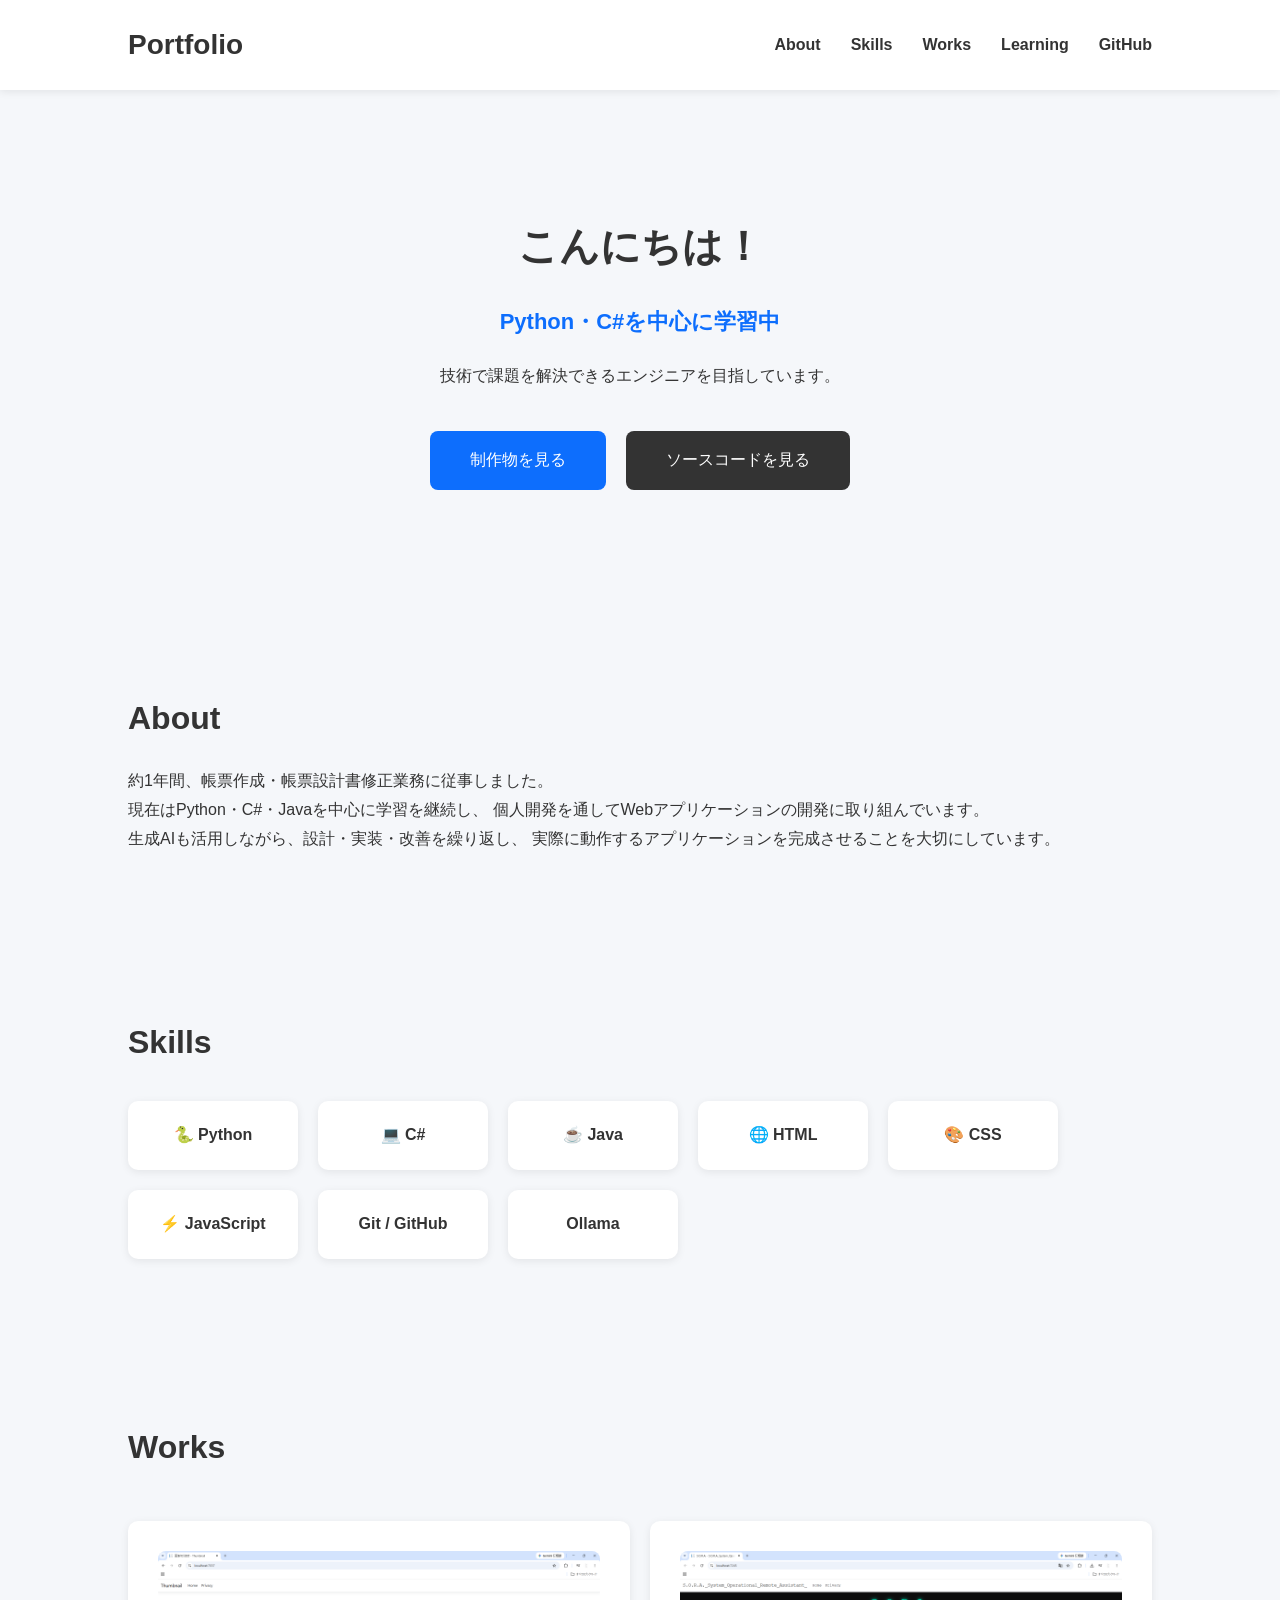
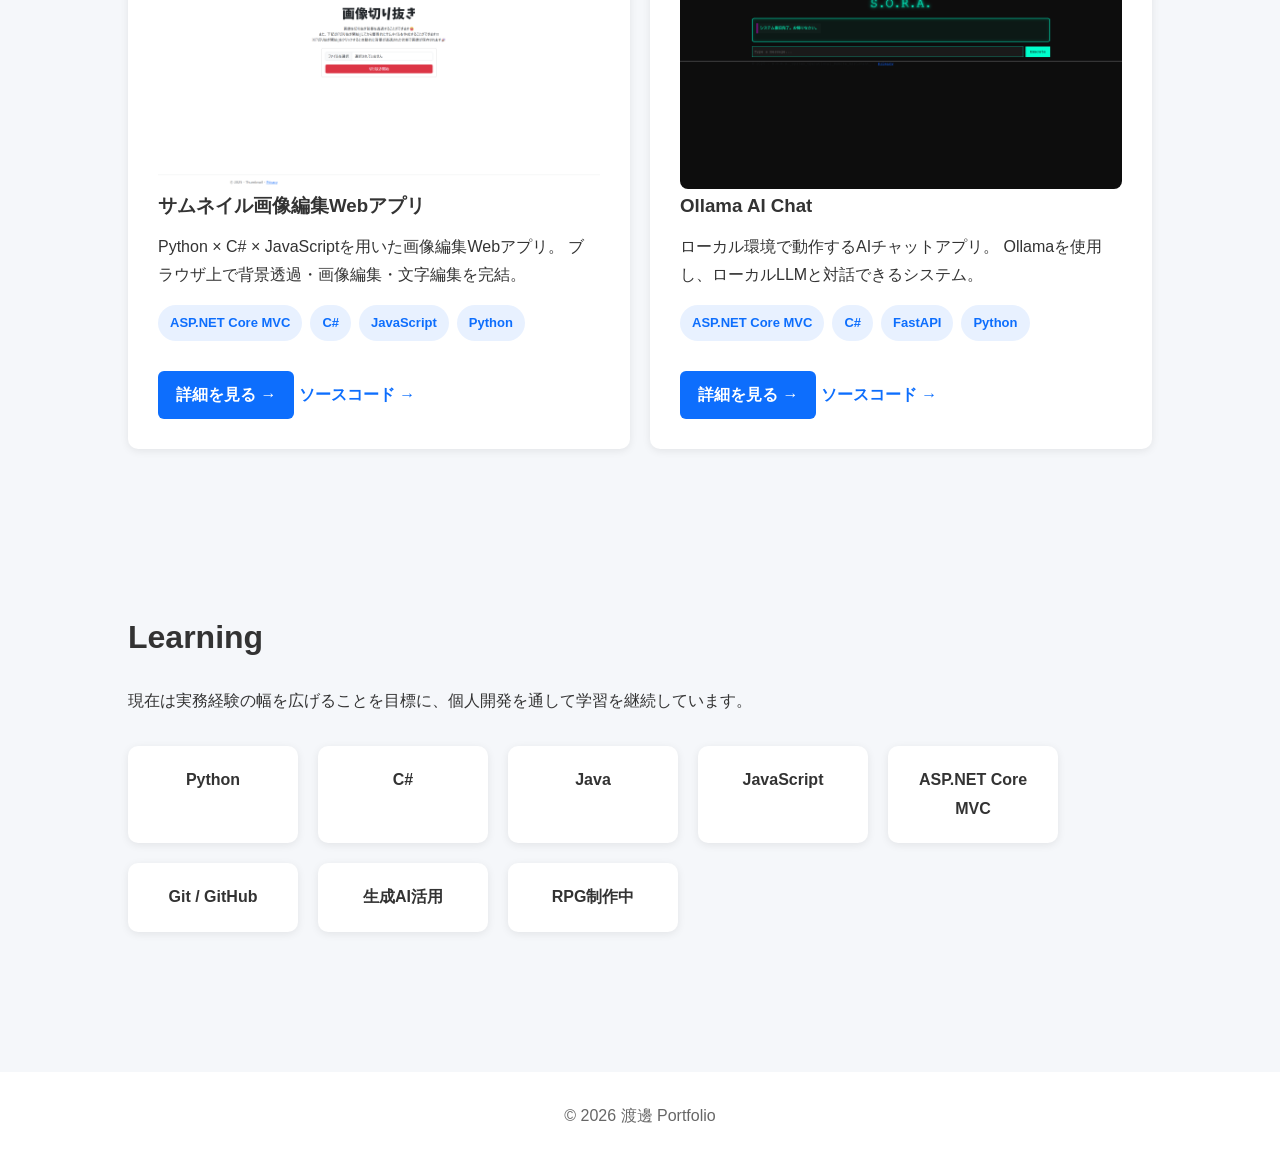
<file: index.html>
<!DOCTYPE html>
<html lang="ja">

<head>
    <meta charset="UTF-8">
    <meta name="viewport" content="width=device-width, initial-scale=1.0">
    <title>Portfolio</title>

    <link rel="stylesheet" href="css/style.css">
</head>

<body>

    <!-- Header -->
    <header>

        <div class="logo">
            <a href="index.html">Portfolio</a>
        </div>

        <nav>

            <ul>

                <li><a href="#about">About</a></li>

                <li><a href="#skills">Skills</a></li>

                <li><a href="#works">Works</a></li>

                <li><a href="#learning">Learning</a></li>

                <li>
                    <a href="https://github.com/wa0102" target="_blank" rel="noopener noreferrer">
                        GitHub
                    </a>
                </li>

            </ul>

        </nav>

    </header>

    <!-- Hero -->
    <main>

        <section class="hero">

            <h1>こんにちは！</h1>

            <p class="job">

                Python・C#を中心に学習中

            </p>

            <p>

                技術で課題を解決できるエンジニアを目指しています。

            </p>


            <div class="hero-buttons">
                <a href="#works" class="button">
                    制作物を見る
                </a>

                <a href="https://github.com/wa0102/portfolio"
                class="button github-button"
                target="_blank"
                rel="noopener noreferrer">

                    ソースコードを見る

                </a>
            </div>

        </section>

        <!-- About -->

        <section id="about">

            <h2>About</h2>

            <p>
                約1年間、帳票作成・帳票設計書修正業務に従事しました。
            </p>

            <p>
                現在はPython・C#・Javaを中心に学習を継続し、
                個人開発を通してWebアプリケーションの開発に取り組んでいます。
            </p>

            <p>
                生成AIも活用しながら、設計・実装・改善を繰り返し、
                実際に動作するアプリケーションを完成させることを大切にしています。
            </p>

        </section>

        <!-- Skills -->

        <section id="skills">

            <h2>Skills</h2>

            <div class="skill-list">

                <div class="skill-card">🐍 Python</div>
                <div class="skill-card">💻 C#</div>
                <div class="skill-card">☕ Java</div>
                <div class="skill-card">🌐 HTML</div>
                <div class="skill-card">🎨 CSS</div>
                <div class="skill-card">⚡ JavaScript</div>
                <div class="skill-card">Git / GitHub</div>
                <div class="skill-card">Ollama</div>

            </div>

        </section>

        <!-- Works -->

        <section id="works">

            <h2>Works</h2>
            <div class="work-list">
                <div class="work-card">
                    <div class="work-image">
                        <img src="images/ファイル選択.png" alt="サムネイル画像編集Webアプリ">
                    </div>

                    <div class="work-content">
                        <h3>サムネイル画像編集Webアプリ</h3>

                        <p>
                            Python × C# × JavaScriptを用いた画像編集Webアプリ。
                            ブラウザ上で背景透過・画像編集・文字編集を完結。
                        </p>

                        <div class="work-tags">
                            <span>ASP.NET Core MVC</span>
                            <span>C#</span>
                            <span>JavaScript</span>
                            <span>Python</span>
                        </div>

                        <a href="works/thumbnail.html" class="work-link">
                        詳細を見る →
                        </a>

                        <a
                        href="https://github.com/wa0102/thumbnail-image-editor"
                        class="github-link"
                        target="_blank"
                        rel="noopener noreferrer">

                        ソースコード →

                        </a>
                    </div>
                </div>

                <div class="work-card">
                    
                    <div class="work-image">
                        <img src="images/Chat画面.png" alt="Ollama AI Chat">
                    </div>

                    <div class="work-content">

                        <h3>Ollama AI Chat</h3>

                        <p>
                            ローカル環境で動作するAIチャットアプリ。
                            Ollamaを使用し、ローカルLLMと対話できるシステム。
                        </p>

                        <div class="work-tags">
                            <span>ASP.NET Core MVC</span>
                            <span>C#</span>
                            <span>FastAPI</span>
                            <span>Python</span>
                        </div>

                        <a href="works/Ollama.html" class="work-link">
                            詳細を見る →
                        </a>

                        <a
                        href="https://github.com/wa0102/Ollama-AI-Chat"
                        class="github-link"
                        target="_blank"
                        rel="noopener noreferrer">

                        ソースコード →

                        </a>

                    </div>

                </div> 

                <!--
                <div class="work-card">
                    
                    <div class="work-image">
                        <img src="images/rpg.png" alt="Python RPG">
                    </div>

                    <div class="work-content">
                        <h3>Python RPG</h3>

                        <p>Pythonで制作中のテキストベースRPGゲーム。</p>

                        <div class="work-tags">
                            <span>Python</span>
                        </div>

                        <a href="works/rpg.html" class="work-link">
                            詳細を見る →
                        </a>
                    </div>
                </div>   
                -->             

            </div>

        </section>

        <section id="learning">

            <h2>Learning</h2>

            <p>
                現在は実務経験の幅を広げることを目標に、個人開発を通して学習を継続しています。
            </p>

            <div class="skill-list">

                <div class="skill-card">Python</div>

                <div class="skill-card">C#</div>

                <div class="skill-card">Java</div>

                <div class="skill-card">JavaScript</div>

                <div class="skill-card">ASP.NET Core MVC</div>

                <div class="skill-card">Git / GitHub</div>

                <div class="skill-card">生成AI活用</div>

                <div class="skill-card">RPG制作中</div>

            </div>

        </section>

    </main>

    <footer>
        <p>© 2026 渡邊 Portfolio</p>
    </footer>

</body>

</html>
</file>
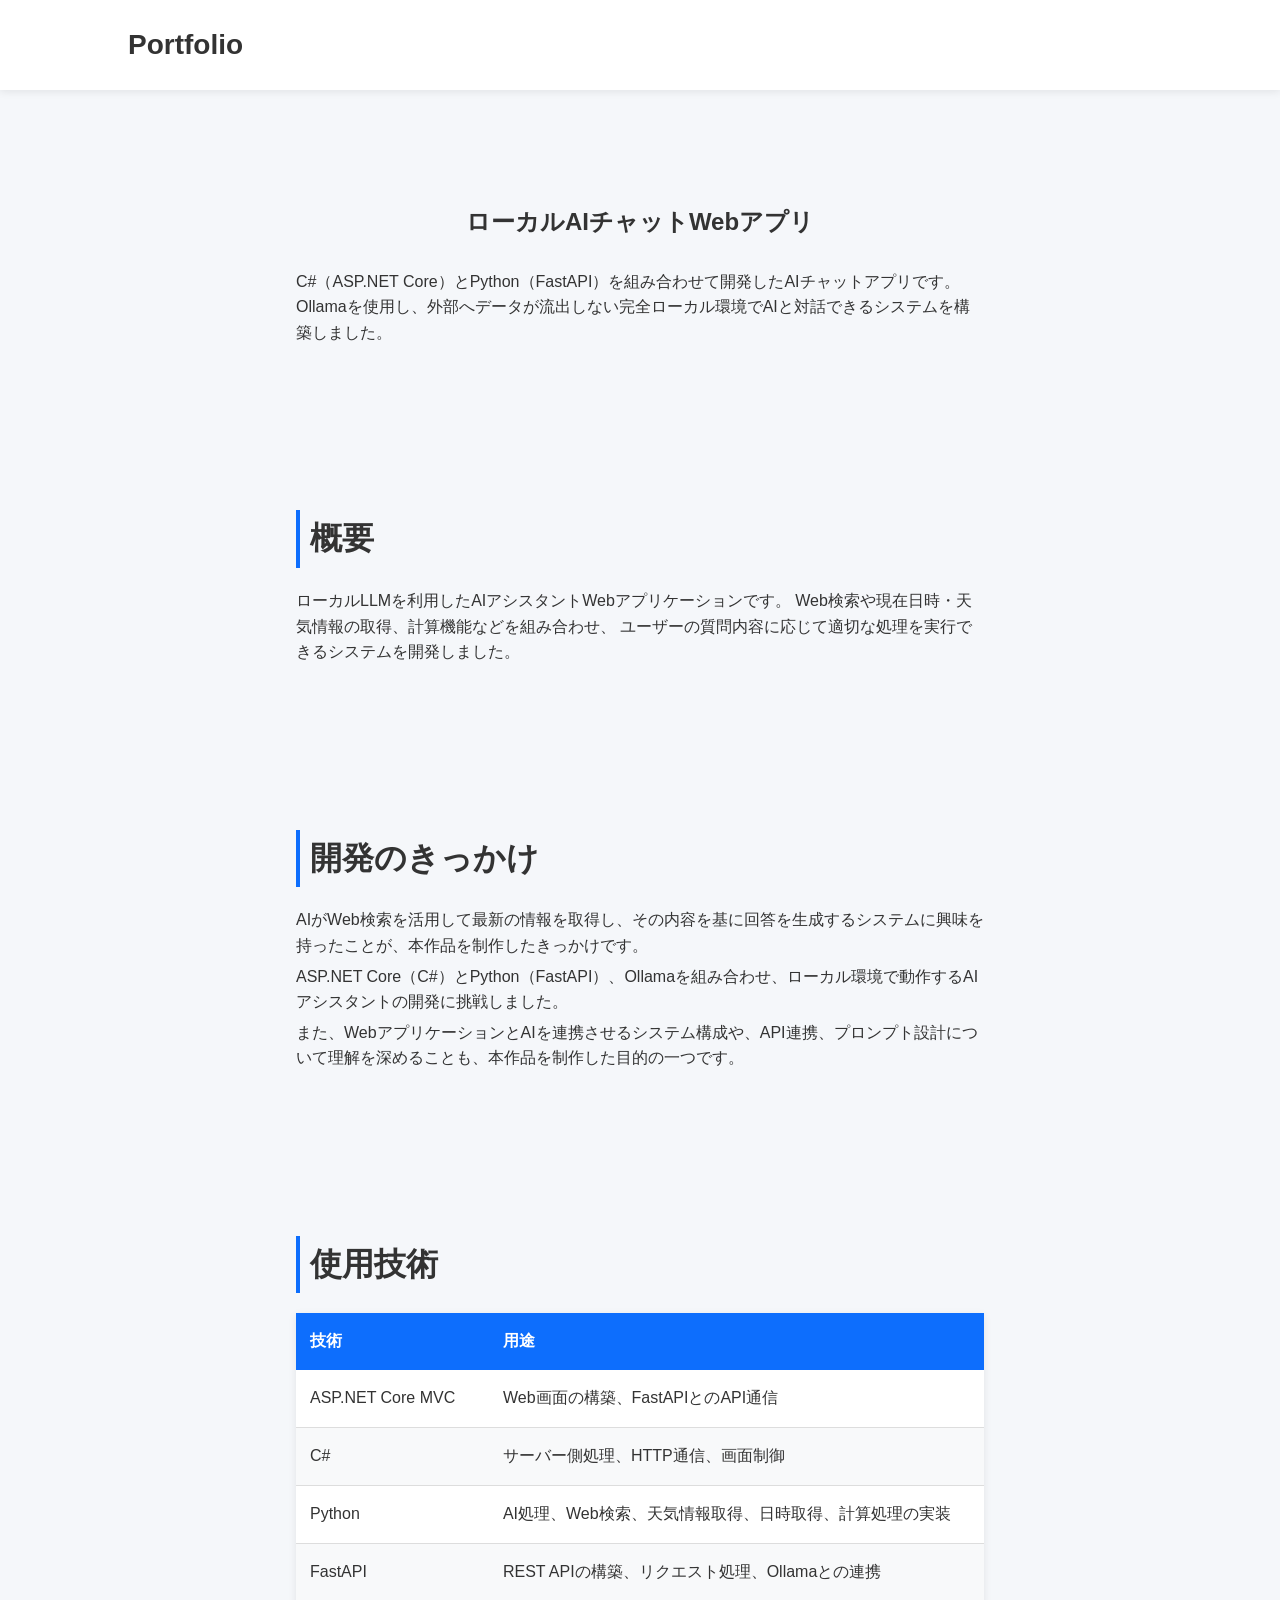
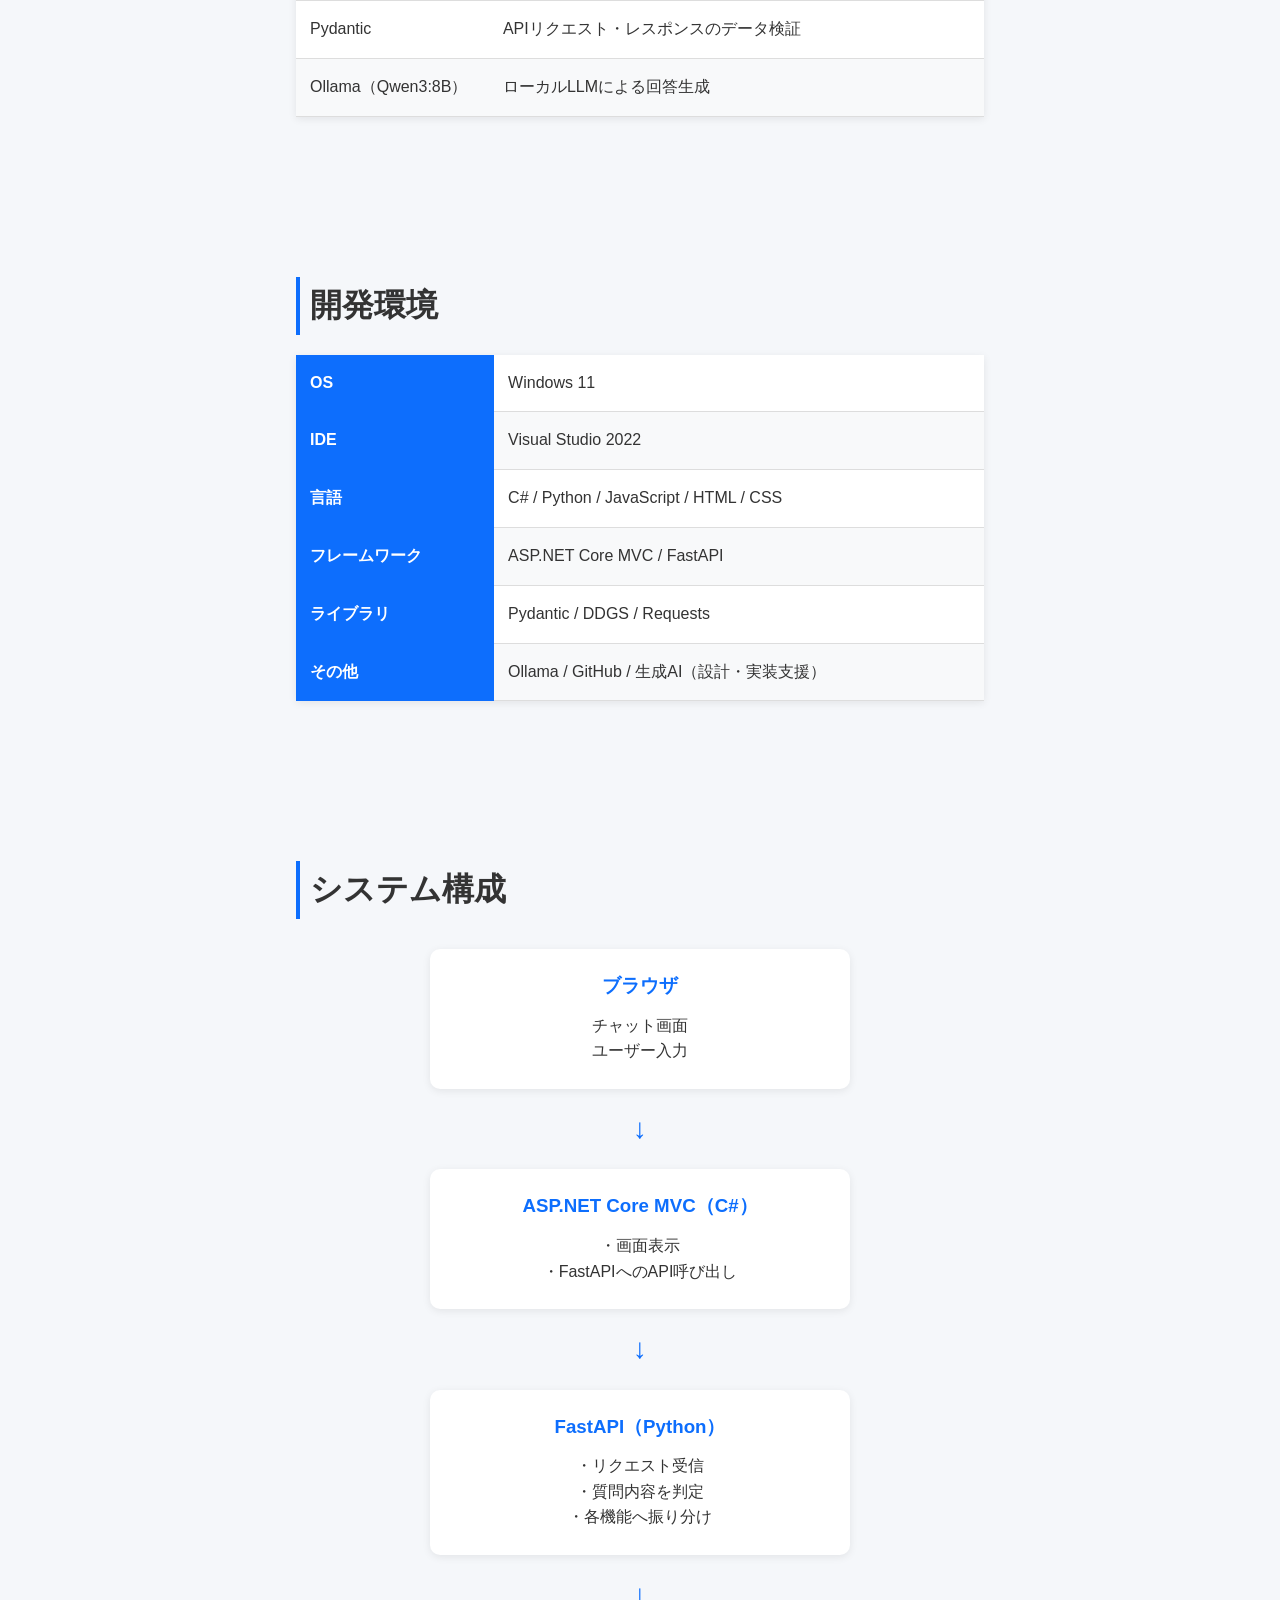
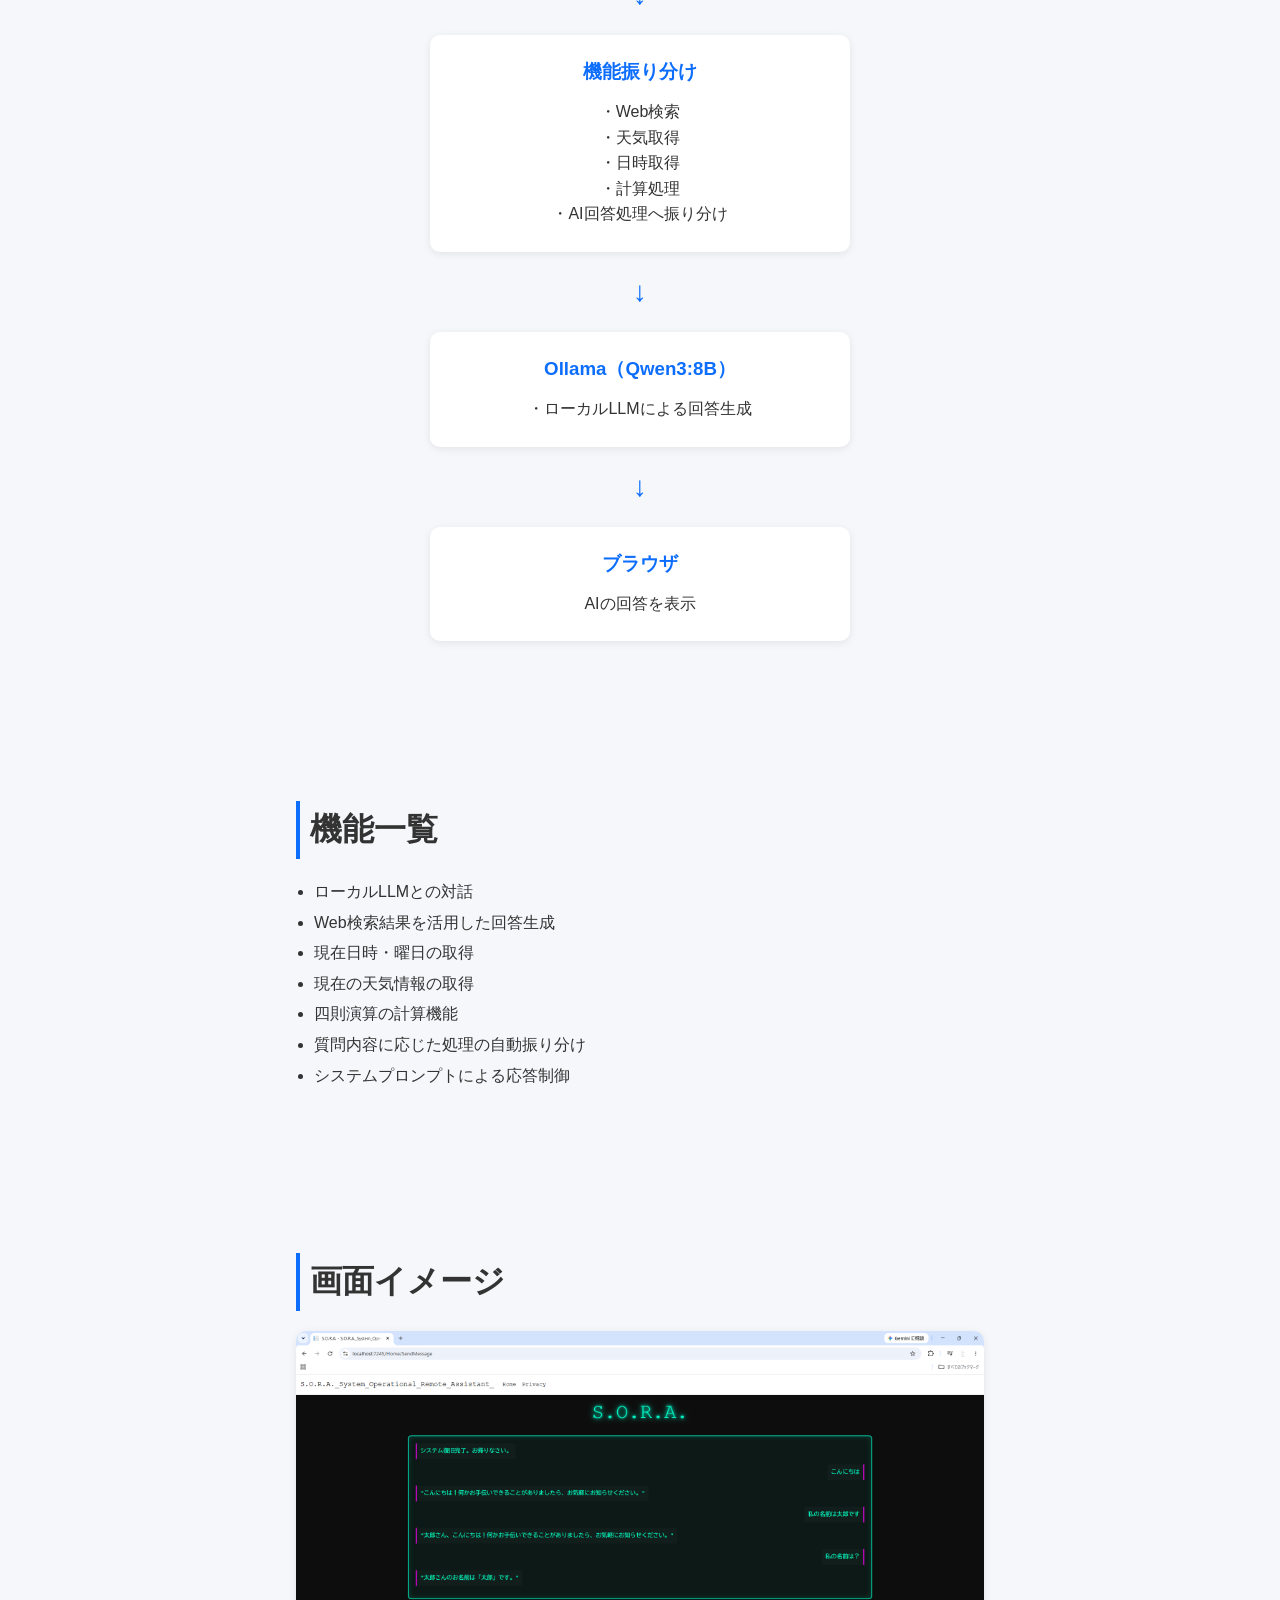
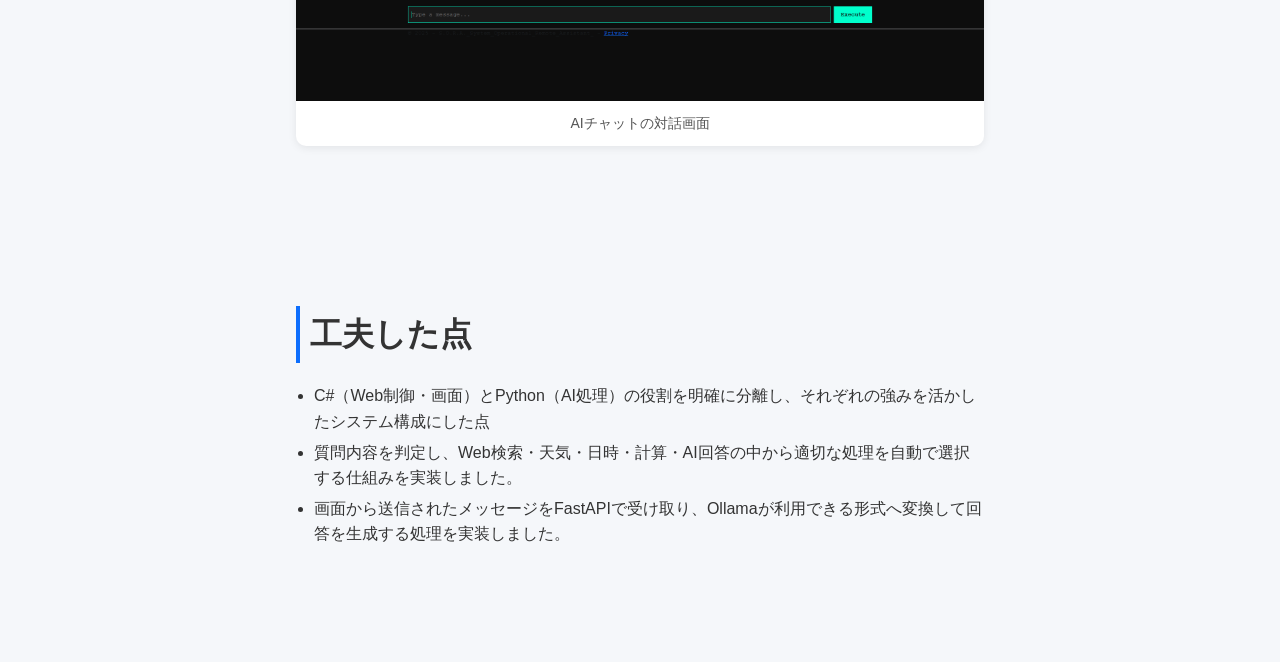
<file: works/Ollama.html>
<!DOCTYPE html>
<html lang="ja">

<head>
    <meta charset="UTF-8">
    <title>ローカルAIチャットWebアプリ | Works</title>
    <link rel="stylesheet" href="../css/style.css">
</head>

<body>

<header>
    <div class="logo">
        <a href="../index.html">Portfolio</a>
    </div>
</header>

<main class="work-detail">

    <section>
        <h1>ローカルAIチャットWebアプリ</h1>

        <p>
            C#（ASP.NET Core）とPython（FastAPI）を組み合わせて開発したAIチャットアプリです。<br>
            Ollamaを使用し、外部へデータが流出しない完全ローカル環境でAIと対話できるシステムを構築しました。
        </p>
    </section>
    
    <section>
        <h2>概要</h2>
        <p>
            ローカルLLMを利用したAIアシスタントWebアプリケーションです。
            Web検索や現在日時・天気情報の取得、計算機能などを組み合わせ、
            ユーザーの質問内容に応じて適切な処理を実行できるシステムを開発しました。
        </p>
    </section>

    <section>
        <h2>開発のきっかけ</h2>
        <p>
            AIがWeb検索を活用して最新の情報を取得し、その内容を基に回答を生成するシステムに興味を持ったことが、本作品を制作したきっかけです。
        </p>
        <p>
            ASP.NET Core（C#）とPython（FastAPI）、Ollamaを組み合わせ、ローカル環境で動作するAIアシスタントの開発に挑戦しました。
        </p>
        <p>
            また、WebアプリケーションとAIを連携させるシステム構成や、API連携、プロンプト設計について理解を深めることも、本作品を制作した目的の一つです。
        </p>
    </section>

    <section>

        <h2>使用技術</h2>

        <table class="tech-table">

            <thead>
                <tr>
                    <th>技術</th>
                    <th>用途</th>
                </tr>
            </thead>

            <tbody>

                <tr>
                    <td>ASP.NET Core MVC</td>
                    <td>Web画面の構築、FastAPIとのAPI通信</td>
                </tr>

                <tr>
                    <td>C#</td>
                    <td>サーバー側処理、HTTP通信、画面制御</td>
                </tr>

                <tr>
                    <td>Python</td>
                    <td>AI処理、Web検索、天気情報取得、日時取得、計算処理の実装</td>
                </tr>

                <tr>
                    <td>FastAPI</td>
                    <td>REST APIの構築、リクエスト処理、Ollamaとの連携</td>
                </tr>

                <tr>
                    <td>Pydantic</td>
                    <td>APIリクエスト・レスポンスのデータ検証</td>
                </tr>

                <tr>
                    <td>Ollama（Qwen3:8B）</td>
                    <td>ローカルLLMによる回答生成</td>
                </tr>

            </tbody>

        </table>

    </section>

    <section>
        <h2>開発環境</h2>

        <table class="tech-table">

            <tr>
                <th>OS</th>
                <td>Windows 11</td>
            </tr>

            <tr>
                <th>IDE</th>
                <td>Visual Studio 2022</td>
            </tr>

            <tr>
                <th>言語</th>
                <td>C# / Python / JavaScript / HTML / CSS</td>
            </tr>

            <tr>
                <th>フレームワーク</th>
                <td>ASP.NET Core MVC / FastAPI</td>
            </tr>

            <tr>
                <th>ライブラリ</th>
                <td>Pydantic / DDGS / Requests</td>
            </tr>

            <tr>
                <th>その他</th>
                <td>Ollama / GitHub / 生成AI（設計・実装支援）</td>
            </tr>

        </table>

    </section>

    <section>

        <h2>システム構成</h2>

        <div class="system-flow">

            <div class="flow-box">
                <h3>ブラウザ</h3>
                <p>
                    チャット画面<br>
                    ユーザー入力
                </p>
            </div>

            <div class="arrow">↓</div>

            <div class="flow-box">
                <h3>ASP.NET Core MVC（C#）</h3>
                <p>
                    ・画面表示<br>
                    ・FastAPIへのAPI呼び出し
                </p>
            </div>

            <div class="arrow">↓</div>

            <div class="flow-box">
                <h3>FastAPI（Python）</h3>
                <p>
                    ・リクエスト受信<br>
                    ・質問内容を判定<br>
                    ・各機能へ振り分け
                </p>
            </div>

            <div class="arrow">↓</div>

            <div class="flow-box">
                <h3>機能振り分け</h3>
                <p>
                ・Web検索<br>
                ・天気取得<br>
                ・日時取得<br>
                ・計算処理<br>
                ・AI回答処理へ振り分け
                </p>
            </div>

            <div class="arrow">↓</div>

            <div class="flow-box">
                <h3>Ollama（Qwen3:8B）</h3>
                <p>
                    ・ローカルLLMによる回答生成
                </p>
            </div>

            <div class="arrow">↓</div>

            <div class="flow-box">
                <h3>ブラウザ</h3>
                <p>
                    AIの回答を表示
                </p>
            </div>

        </div>

    </section>

    <section>
        <h2>機能一覧</h2>

        <ul>
            <li>ローカルLLMとの対話</li>
            <li>Web検索結果を活用した回答生成</li>
            <li>現在日時・曜日の取得</li>
            <li>現在の天気情報の取得</li>
            <li>四則演算の計算機能</li>
            <li>質問内容に応じた処理の自動振り分け</li>
            <li>システムプロンプトによる応答制御</li>
        </ul>
    </section>

    <section>
        <h2>画面イメージ</h2>

        <div class="screenshots">
            <figure>
                <img src="../images/Chat内容.png" alt="チャット画面">
                <figcaption>AIチャットの対話画面</figcaption>
            </figure>
        </div>
    </section>

    <section>
        <h2>工夫した点</h2>
        <ul>
            <li>
                C#（Web制御・画面）とPython（AI処理）の役割を明確に分離し、それぞれの強みを活かしたシステム構成にした点
            </li>
            <li>
                質問内容を判定し、Web検索・天気・日時・計算・AI回答の中から適切な処理を自動で選択する仕組みを実装しました。
            </li>
            <li>
                画面から送信されたメッセージをFastAPIで受け取り、Ollamaが利用できる形式へ変換して回答を生成する処理を実装しました。
            </li>
        </ul>
    </section>

</main>

</body>

</html>
</file>
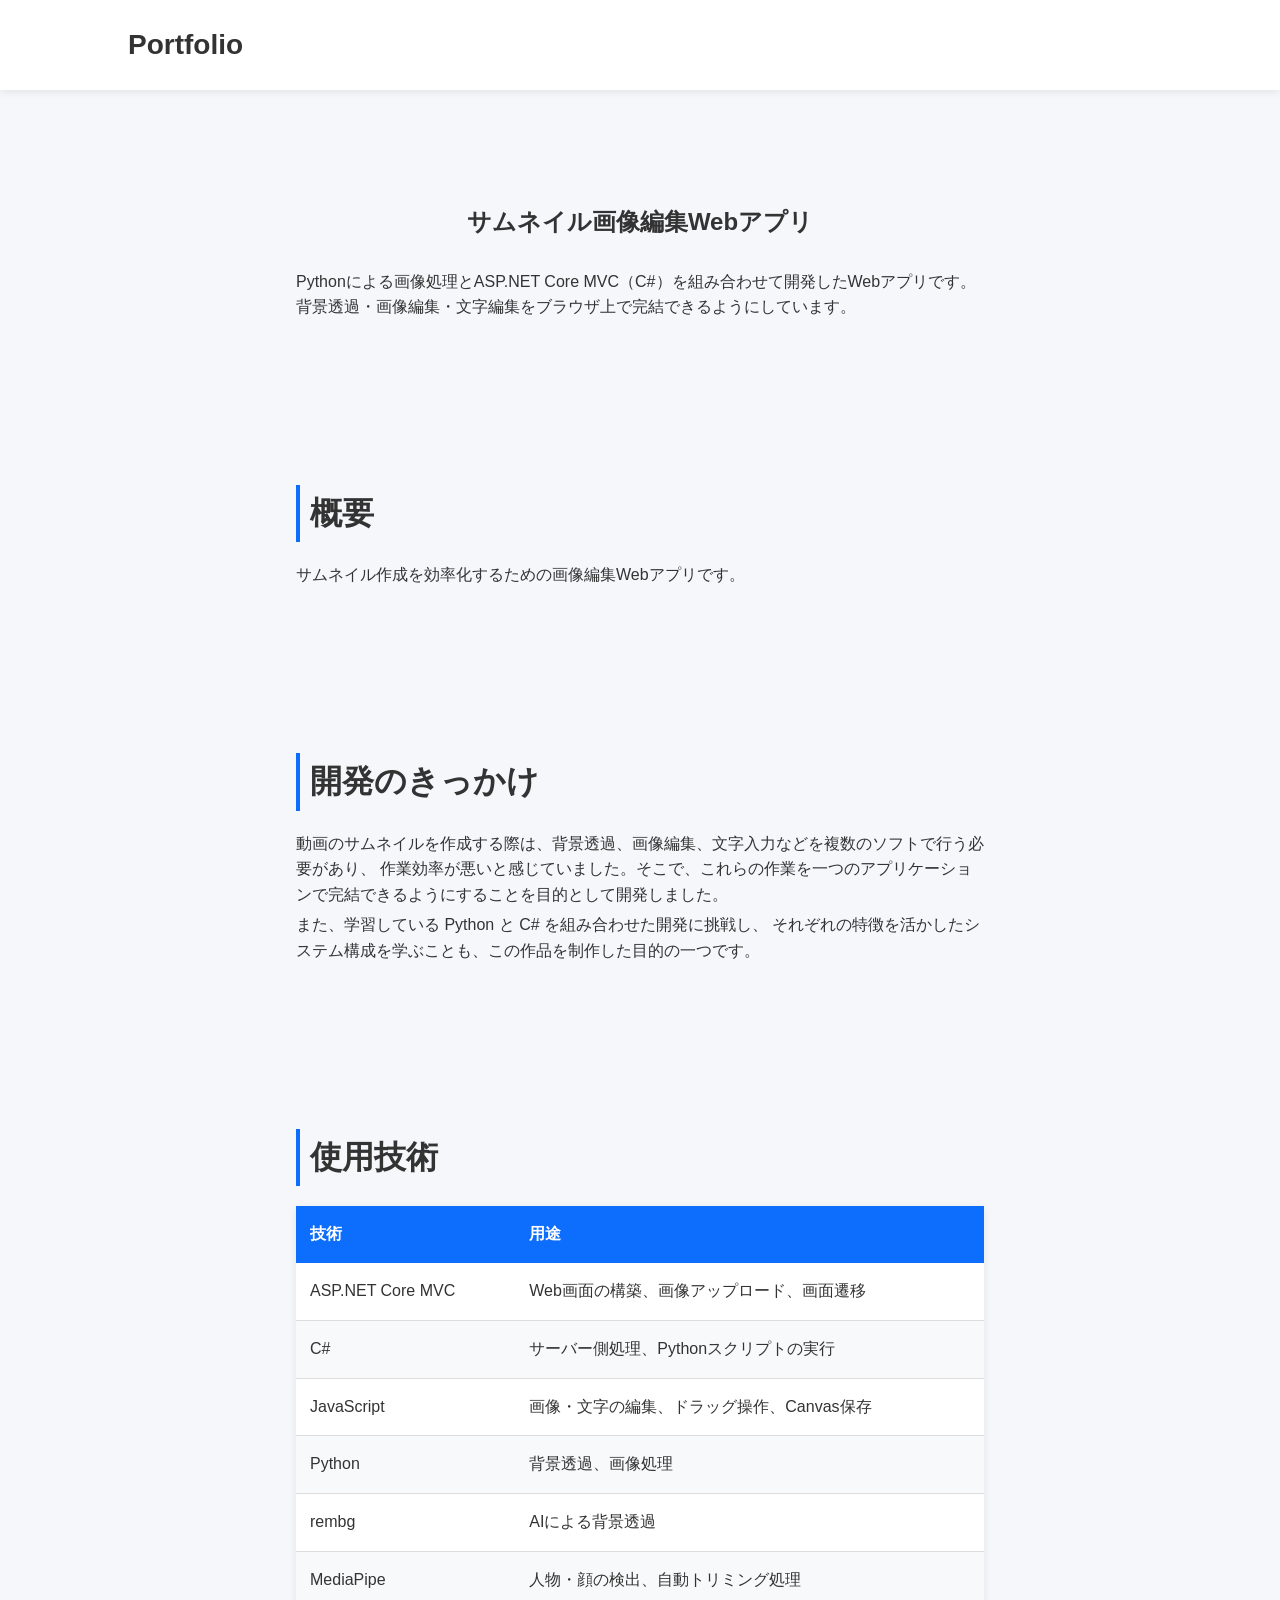
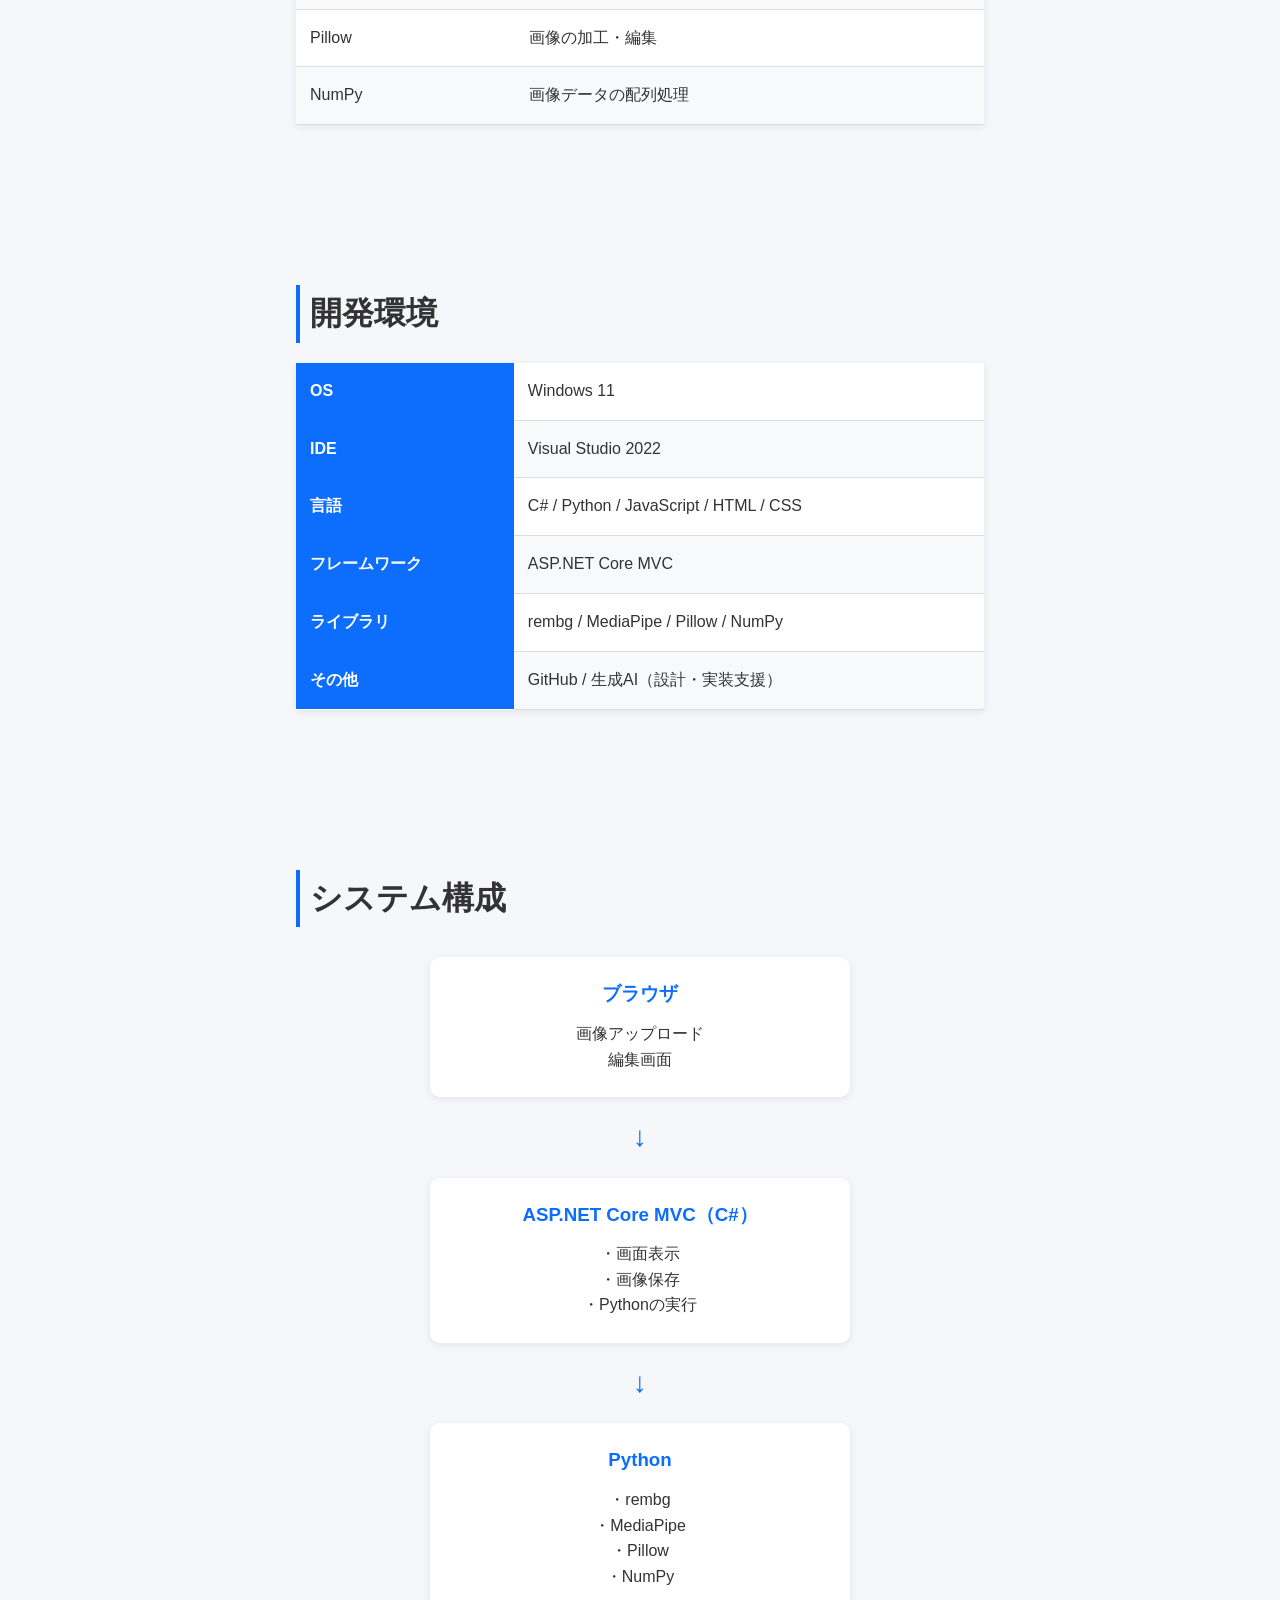
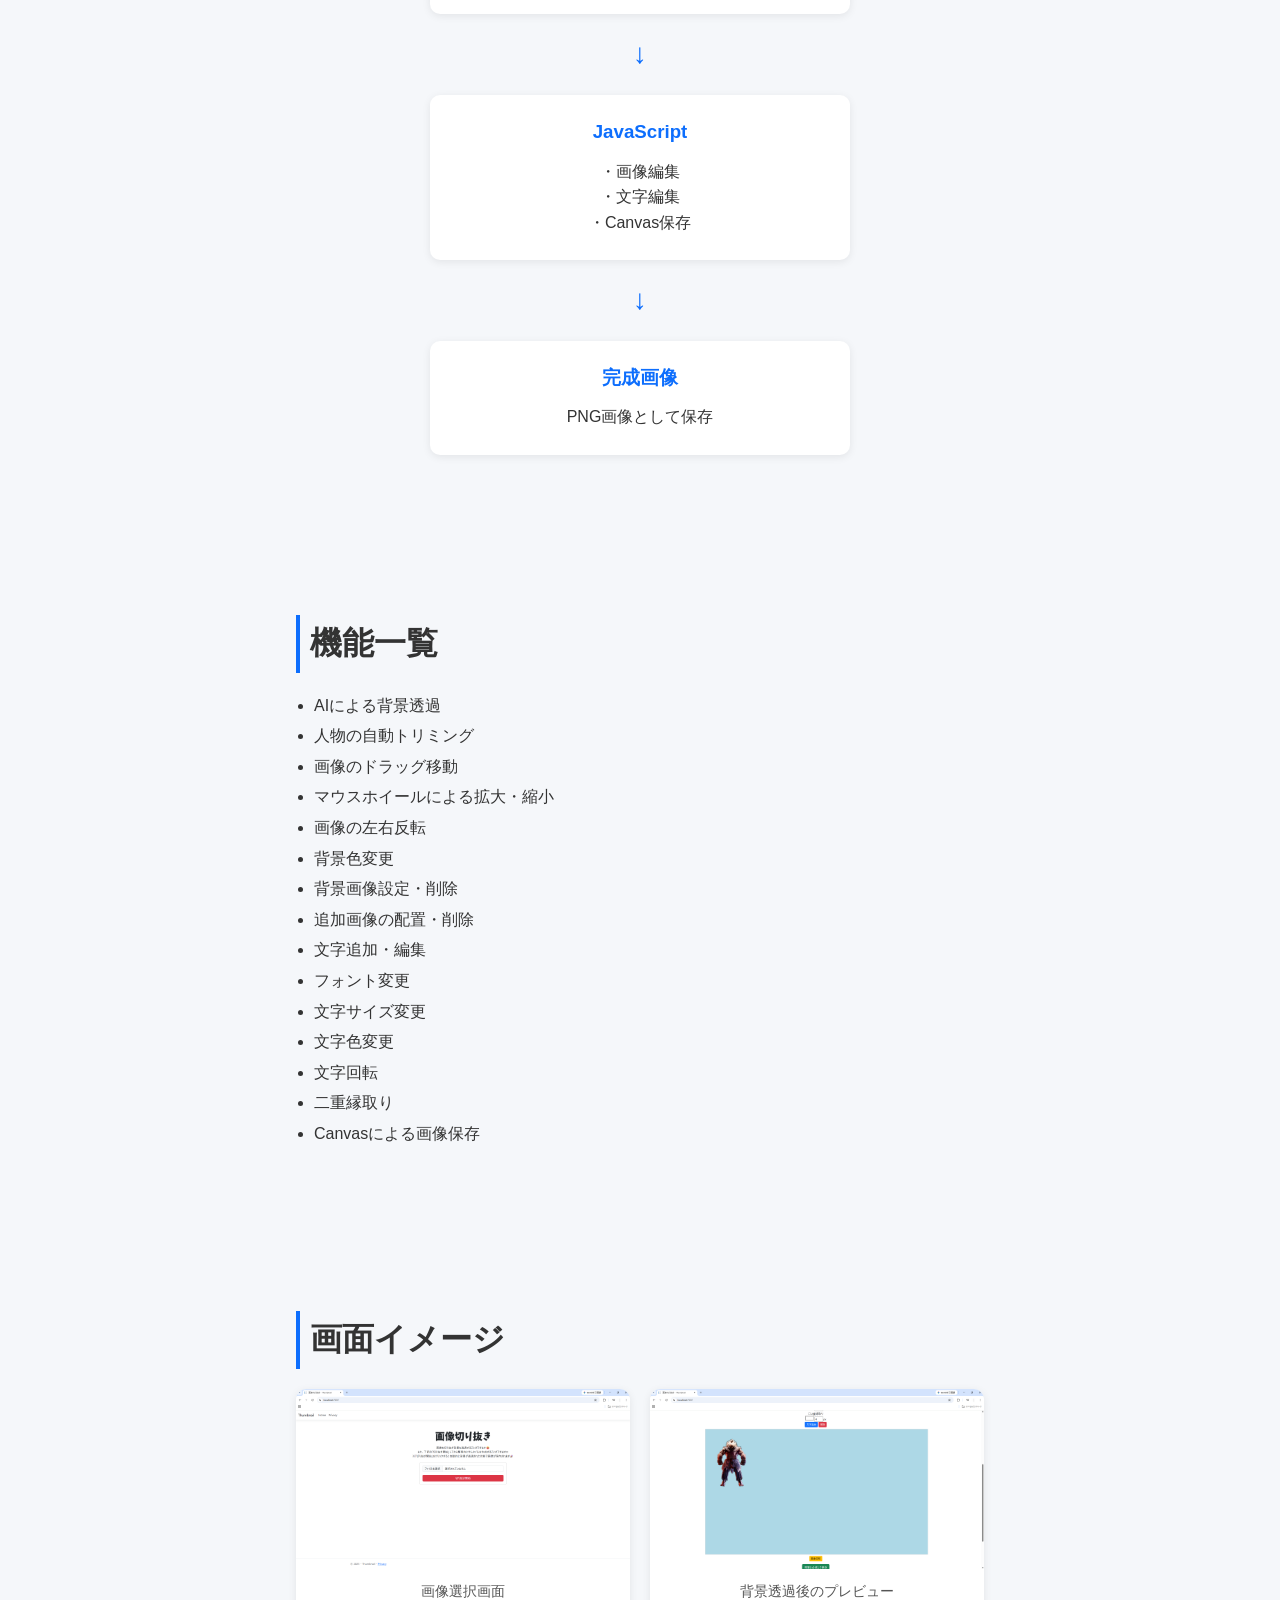
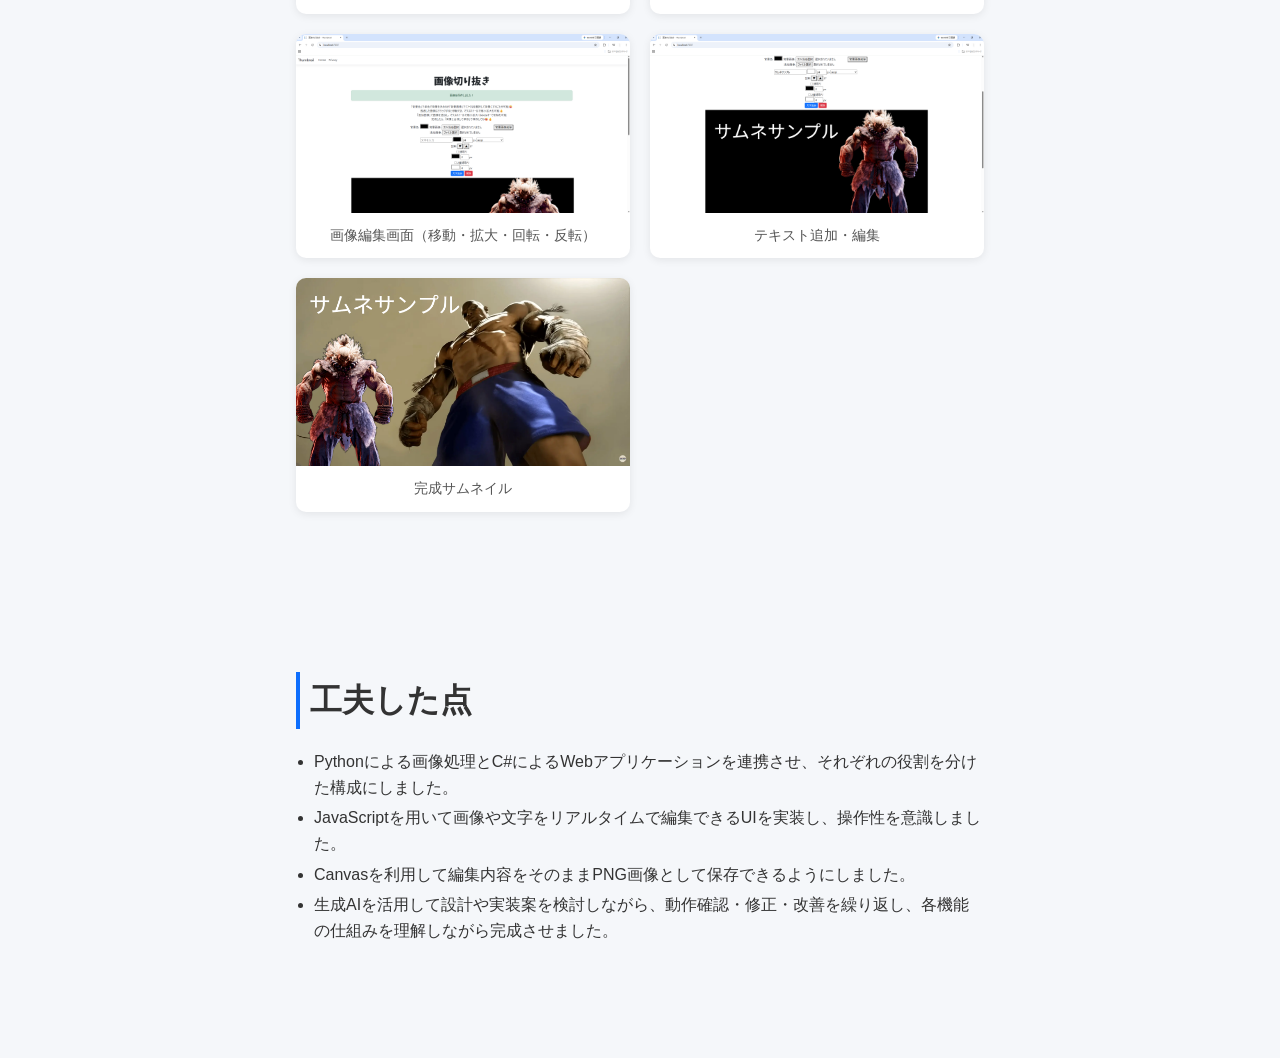
<file: works/thumbnail.html>
<!DOCTYPE html>
<html lang="ja">

<head>
    <meta charset="UTF-8">
    <title>サムネイル画像編集Webアプリ | Works</title>
    <link rel="stylesheet" href="../css/style.css">
</head>

<body>

<header>
    <div class="logo">
        <a href="../index.html">Portfolio</a>
    </div>
</header>

<main class="work-detail">

    <section>
        <h1>サムネイル画像編集Webアプリ</h1>

        <p>
            Pythonによる画像処理とASP.NET Core MVC（C#）を組み合わせて開発したWebアプリです。<br>
            背景透過・画像編集・文字編集をブラウザ上で完結できるようにしています。
        </p>
    </section>
    
    <section>
        <h2>概要</h2>
        <p>
            サムネイル作成を効率化するための画像編集Webアプリです。
        </p>
    </section>

    <section>
        <h2>開発のきっかけ</h2>
        <p>
            動画のサムネイルを作成する際は、背景透過、画像編集、文字入力などを複数のソフトで行う必要があり、
            作業効率が悪いと感じていました。そこで、これらの作業を一つのアプリケーションで完結できるようにすることを目的として開発しました。
        </p>
        <p>
            また、学習している Python と C# を組み合わせた開発に挑戦し、
            それぞれの特徴を活かしたシステム構成を学ぶことも、この作品を制作した目的の一つです。
        </p>
    </section>

    <section>
        <h2>使用技術</h2>

        <table class="tech-table">
            <thead>
                <tr>
                    <th>技術</th>
                    <th>用途</th>
                </tr>
            </thead>

            <tbody>

                <tr>
                    <td>ASP.NET Core MVC</td>
                    <td>Web画面の構築、画像アップロード、画面遷移</td>
                </tr>

                <tr>
                    <td>C#</td>
                    <td>サーバー側処理、Pythonスクリプトの実行</td>
                </tr>

                <tr>
                    <td>JavaScript</td>
                    <td>画像・文字の編集、ドラッグ操作、Canvas保存</td>
                </tr>

                <tr>
                    <td>Python</td>
                    <td>背景透過、画像処理</td>
                </tr>

                <tr>
                    <td>rembg</td>
                    <td>AIによる背景透過</td>
                </tr>

                <tr>
                    <td>MediaPipe</td>
                    <td>人物・顔の検出、自動トリミング処理</td>
                </tr>

                <tr>
                    <td>Pillow</td>
                    <td>画像の加工・編集</td>
                </tr>

                <tr>
                    <td>NumPy</td>
                    <td>画像データの配列処理</td>
                </tr>

            </tbody>

        </table>

    </section>

    <section>
        <h2>開発環境</h2>

        <table class="tech-table">

            <tr>
                <th>OS</th>
                <td>Windows 11</td>
            </tr>

            <tr>
                <th>IDE</th>
                <td>Visual Studio 2022</td>
            </tr>

            <tr>
                <th>言語</th>
                <td>C# / Python / JavaScript / HTML / CSS</td>
            </tr>

            <tr>
                <th>フレームワーク</th>
                <td>ASP.NET Core MVC</td>
            </tr>

            <tr>
                <th>ライブラリ</th>
                <td>rembg / MediaPipe / Pillow / NumPy</td>
            </tr>

            <tr>
                <th>その他</th>
                <td>GitHub / 生成AI（設計・実装支援）</td>
            </tr>

        </table>

    </section>

    <section>
        <h2>システム構成</h2>

        <div class="system-flow">

            <div class="flow-box">
                <h3>ブラウザ</h3>
                <p>
                    画像アップロード<br>
                    編集画面
                </p>
            </div>

            <div class="arrow">↓</div>

            <div class="flow-box">
                <h3>ASP.NET Core MVC（C#）</h3>
                <p>
                    ・画面表示<br>
                    ・画像保存<br>
                    ・Pythonの実行
                </p>
            </div>

            <div class="arrow">↓</div>

            <div class="flow-box">
                <h3>Python</h3>
                <p>
                    ・rembg<br>
                    ・MediaPipe<br>
                    ・Pillow<br>
                    ・NumPy
                </p>
            </div>

            <div class="arrow">↓</div>

            <div class="flow-box">
                <h3>JavaScript</h3>
                <p>
                    ・画像編集<br>
                    ・文字編集<br>
                    ・Canvas保存
                </p>
            </div>

            <div class="arrow">↓</div>

            <div class="flow-box">
                <h3>完成画像</h3>
                <p>
                    PNG画像として保存
                </p>
            </div>

        </div>

    </section>

    <section>

        <h2>機能一覧</h2>

        <ul>

        <li>AIによる背景透過</li>

        <li>人物の自動トリミング</li>

        <li>画像のドラッグ移動</li>

        <li>マウスホイールによる拡大・縮小</li>

        <li>画像の左右反転</li>

        <li>背景色変更</li>

        <li>背景画像設定・削除</li>

        <li>追加画像の配置・削除</li>

        <li>文字追加・編集</li>

        <li>フォント変更</li>

        <li>文字サイズ変更</li>

        <li>文字色変更</li>

        <li>文字回転</li>

        <li>二重縁取り</li>

        <li>Canvasによる画像保存</li>

        </ul>

        </section>

    <section>
        <h2>画面イメージ</h2>

        <div class="screenshots">

            <figure>
                <img src="../images/ファイル選択.png" alt="編集画面">
                <figcaption>画像選択画面</figcaption>
            </figure>

            <figure>
                <img src="../images/画像透過後.png" alt="背景透過結果">
                <figcaption>背景透過後のプレビュー</figcaption>
            </figure>

            <figure>
                <img src="../images/画像編集画面.png" alt="編集画面">
                <figcaption>画像編集画面（移動・拡大・回転・反転）</figcaption>
            </figure>

            <figure>
                <img src="../images/テキスト編集.png" alt="文字編集">
                <figcaption>テキスト追加・編集</figcaption>
            </figure>

            <figure>
                <img src="../images/thumbnail.png" alt="完成画像">
                <figcaption>完成サムネイル</figcaption>
            </figure>

        </div>
    </section>

    <section>

        <h2>工夫した点</h2>

        <ul>

        <li>
        Pythonによる画像処理とC#によるWebアプリケーションを連携させ、それぞれの役割を分けた構成にしました。
        </li>

        <li>
        JavaScriptを用いて画像や文字をリアルタイムで編集できるUIを実装し、操作性を意識しました。
        </li>

        <li>
        Canvasを利用して編集内容をそのままPNG画像として保存できるようにしました。
        </li>

        <li>
        生成AIを活用して設計や実装案を検討しながら、動作確認・修正・改善を繰り返し、各機能の仕組みを理解しながら完成させました。
        </li>

        </ul>

        </section>

</main>

</body>

</html>
</file>
<file: css/style.css>
/* リセット */

*{
    margin:0;
    padding:0;
    box-sizing:border-box;
}

.logo a {
    color: inherit;
    text-decoration: none;
    font-weight: bold;
}

body{

    font-family:"Yu Gothic","Meiryo",sans-serif;

    background:#f5f7fa;

    color:#333;

    line-height:1.8;

}

/* Header */

header{

    display:flex;

    justify-content:space-between;

    align-items:center;

    padding:20px 10%;

    background:#ffffff;

    position:sticky;

    top:0;

    box-shadow:0 2px 8px rgba(0,0,0,.08);

}

.logo{

    font-size:28px;

    font-weight:bold;

}

nav ul{

    display:flex;

    list-style:none;

    gap:30px;

}

nav a{

    text-decoration:none;

    color:#333;

    font-weight:bold;

}

nav a:hover{

    color:#0d6efd;

}

/* Hero */

.hero{

    text-align:center;

    padding:120px 20px;

}

.hero h1{

    font-size:40px;

}

.hero h2{

    font-size:55px;

    margin-top:10px;

}

.job{

    margin-top:20px;

    color:#0d6efd;

    font-size:22px;

    font-weight:bold;

}

.hero p{

    margin-top:20px;

}

.button{

    display:inline-block;

    margin-top:40px;

    padding:15px 40px;

    background:#0d6efd;

    color:white;

    text-decoration:none;

    border-radius:8px;

}

.button:hover{

    background:#0056d2;

}

/* Section */

section{

    padding:80px 10%;

}

section h2{

    font-size:32px;

    margin-bottom:20px;

}
/* ==========================
   Skills
========================== */

.skill-list{

    display:flex;

    flex-wrap:wrap;

    gap:20px;

    margin-top:30px;

}

.skill-card{

    background:white;

    padding:20px;

    width:170px;

    text-align:center;

    border-radius:10px;

    box-shadow:0 2px 8px rgba(0,0,0,.08);

    font-weight:bold;

    transition:.3s;

}

.skill-card:hover{

    transform:translateY(-5px);

}

/* ==========================
   Works
========================== */

/* Works全体をグリッド化 */
#works .work-list {
    display: grid;
    grid-template-columns: repeat(auto-fit, minmax(320px, 1fr));
    gap: 20px;
}

.work-card{

    background:white;

    margin-top:25px;

    padding:30px;

    border-radius:10px;

    box-shadow:0 2px 8px rgba(0,0,0,.08);

    transition: 0.2s ease;

}

.work-card h3{

    margin-bottom:10px;

}

.work-card p{

    margin-bottom:15px;

}

.work-card a{

    color:#0d6efd;

    text-decoration:none;

    font-weight:bold;

}

.work-card:hover {
    transform: translateY(-5px);
    box-shadow: 0 6px 16px rgba(0,0,0,.12);
}

.work-detail {
    max-width: 900px;
    margin: 0 auto;
    padding: 30px 20px;
}

.work-detail h1 {
    text-align: center;
    margin-bottom: 25px;
}

/* 見出しはコンパクトに */
.work-detail h2 {
    border-left: 4px solid #0d6efd;
    padding-left: 10px;
}

/* 本文 */
.work-detail p,
.work-detail li {
    line-height: 1.6;
    margin-bottom: 5px;
}

/* リスト */
.work-detail ul {
    padding-left: 18px;
    margin: 0;
}

.screenshots {
    display: grid;
    grid-template-columns: repeat(auto-fit, minmax(220px, 1fr));
    gap: 20px;
    margin-top: 10px;
}

.screenshots figure {
    margin: 0;
    background: #fff;
    border-radius: 10px;
    overflow: hidden;
    box-shadow: 0 2px 8px rgba(0,0,0,.08);
    transition: 0.2s;
}

.screenshots figure:hover {
    transform: translateY(-3px);
}

.screenshots img {
    width: 100%;
    height: auto;
    display: block;
}

.screenshots figcaption {
    padding: 10px;
    font-size: 14px;
    text-align: center;
    color: #555;
}

/* ==========================
   使用技術テーブル
========================== */

.tech-table{
    width:100%;
    border-collapse:collapse;
    margin-top:20px;
    background:#fff;
    box-shadow:0 2px 8px rgba(0,0,0,.08);
}

.tech-table th{

    background:#0d6efd;

    color:white;

    padding:14px;

    text-align:left;

}

.tech-table td{

    padding:14px;

    border-bottom:1px solid #ddd;

}

.tech-table tr:nth-child(even){

    background:#f8f9fa;

}

/* ==========================
   システム構成
========================== */

.system-flow{

    display:flex;

    flex-direction:column;

    align-items:center;

    gap:15px;

    margin-top:30px;

}

.flow-box{

    width:420px;

    background:white;

    border-radius:10px;

    padding:20px;

    box-shadow:0 2px 8px rgba(0,0,0,.08);

    text-align:center;

}

.flow-box h3{

    color:#0d6efd;

    margin-bottom:10px;

}

.arrow{

    font-size:28px;

    color:#0d6efd;

    font-weight:bold;

}

.github-button{
    background:#333;
}

.github-button:hover{
    background:#111;
}

/* ==========================
   Works Tags
========================== */

.work-tags {
    display: flex;
    flex-wrap: wrap;
    gap: 8px;
    margin: 15px 0;
}

.work-tags span {
    background: #e8f1ff;
    color: #0d6efd;
    padding: 6px 12px;
    border-radius: 20px;
    font-size: 13px;
    font-weight: bold;
}

.work-link{
    display:inline-block;
    margin-top:15px;
    padding:10px 18px;
    background:#0d6efd;
    color:#fff !important;
    text-decoration:none;
    border-radius:6px;
    transition:.3s;
}

.work-link:hover{
    background:#0056d2;
}

.work-image img{

    width:100%;

    height:auto;

    display:block;

    border-radius:8px;

}

.hero-buttons{

    display:flex;

    justify-content:center;

    gap:20px;

    flex-wrap:wrap;

}

footer{
    text-align:center;
    padding:30px;
    color:#666;
    background:#fff;
    margin-top:60px;
}
</file>
